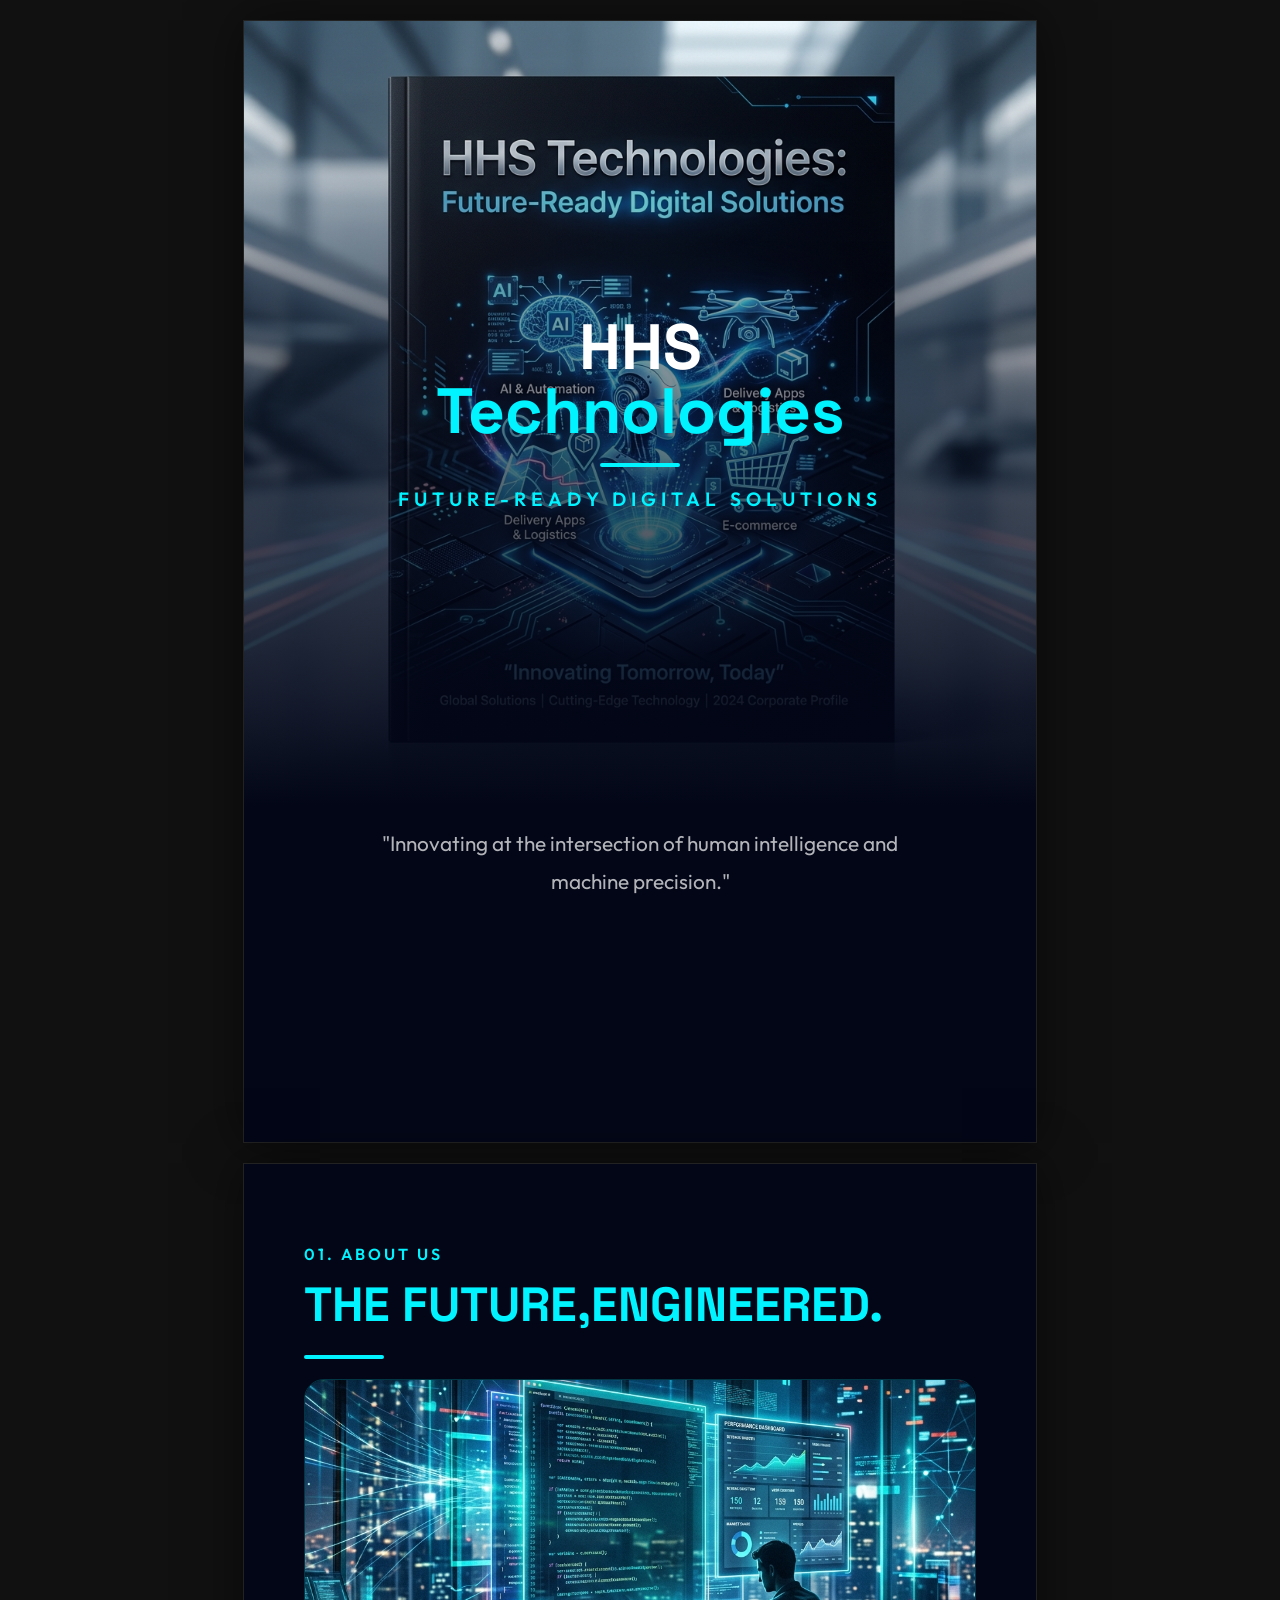
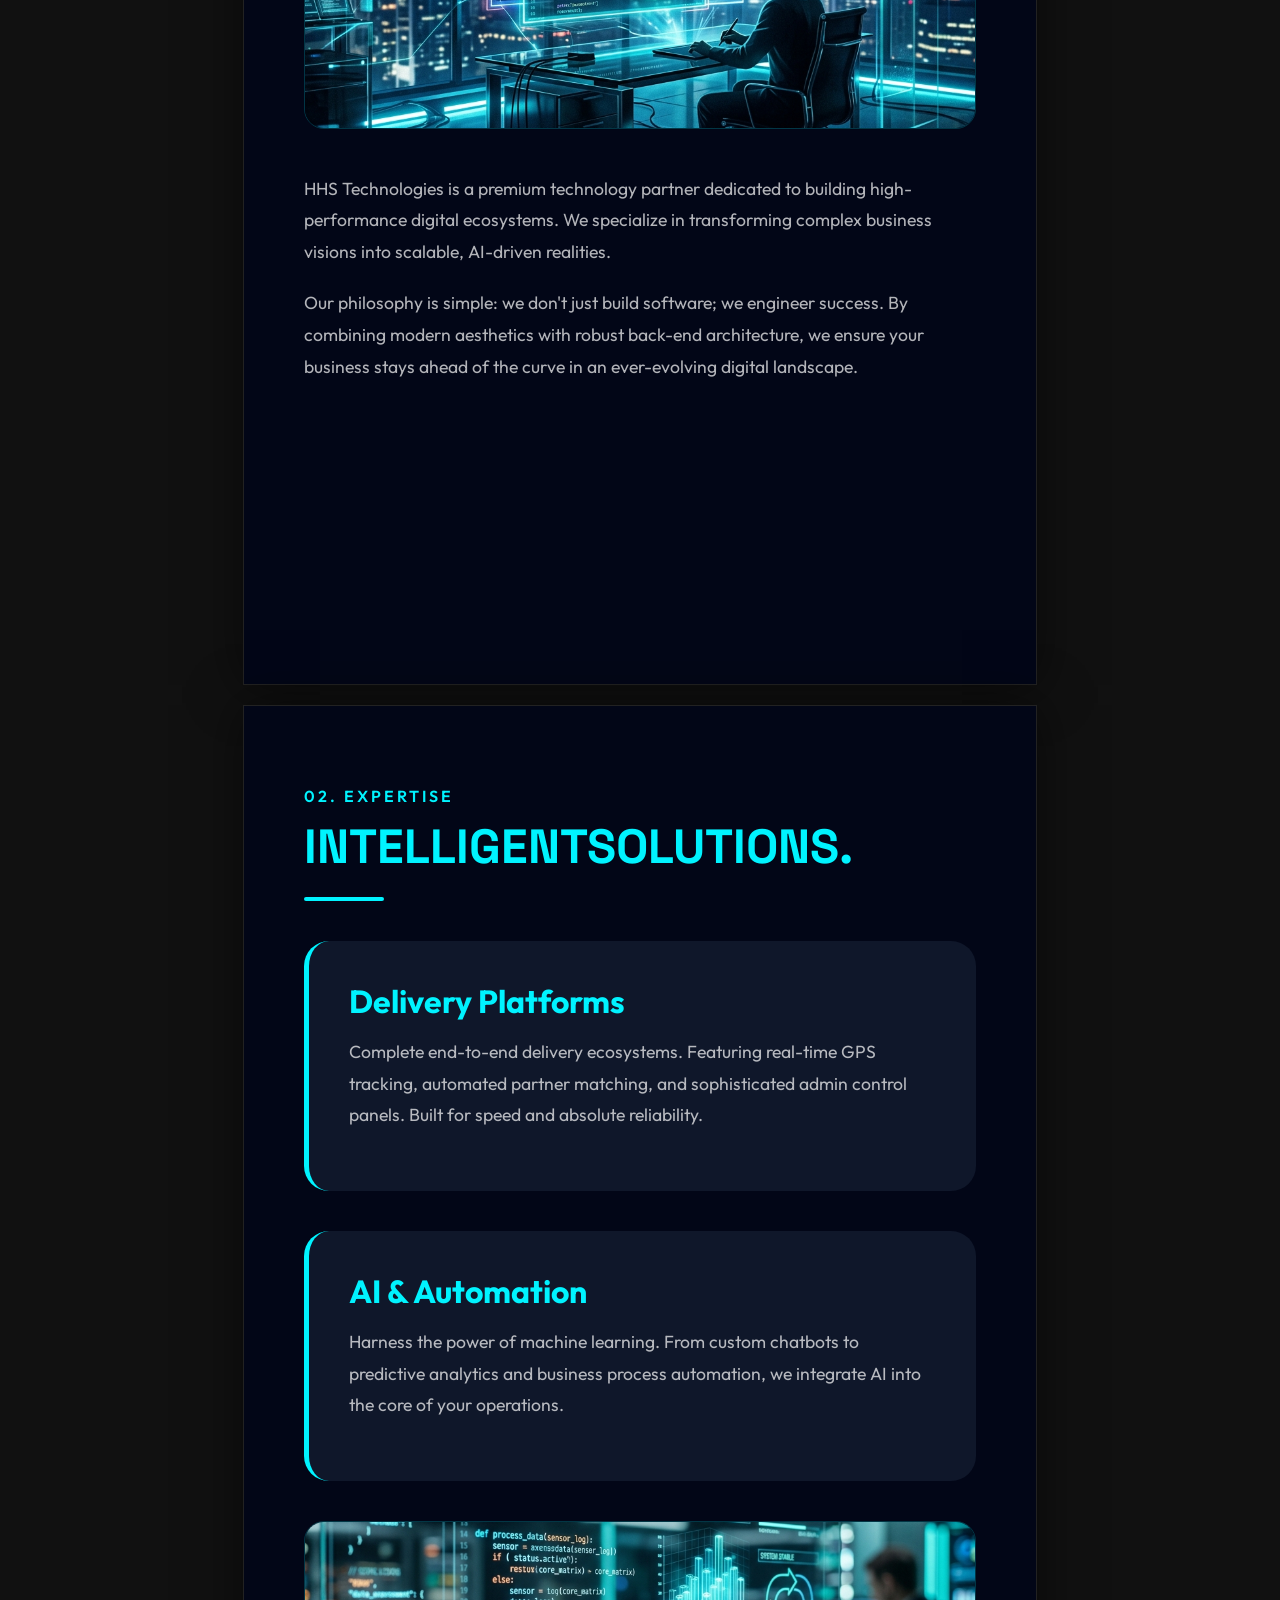
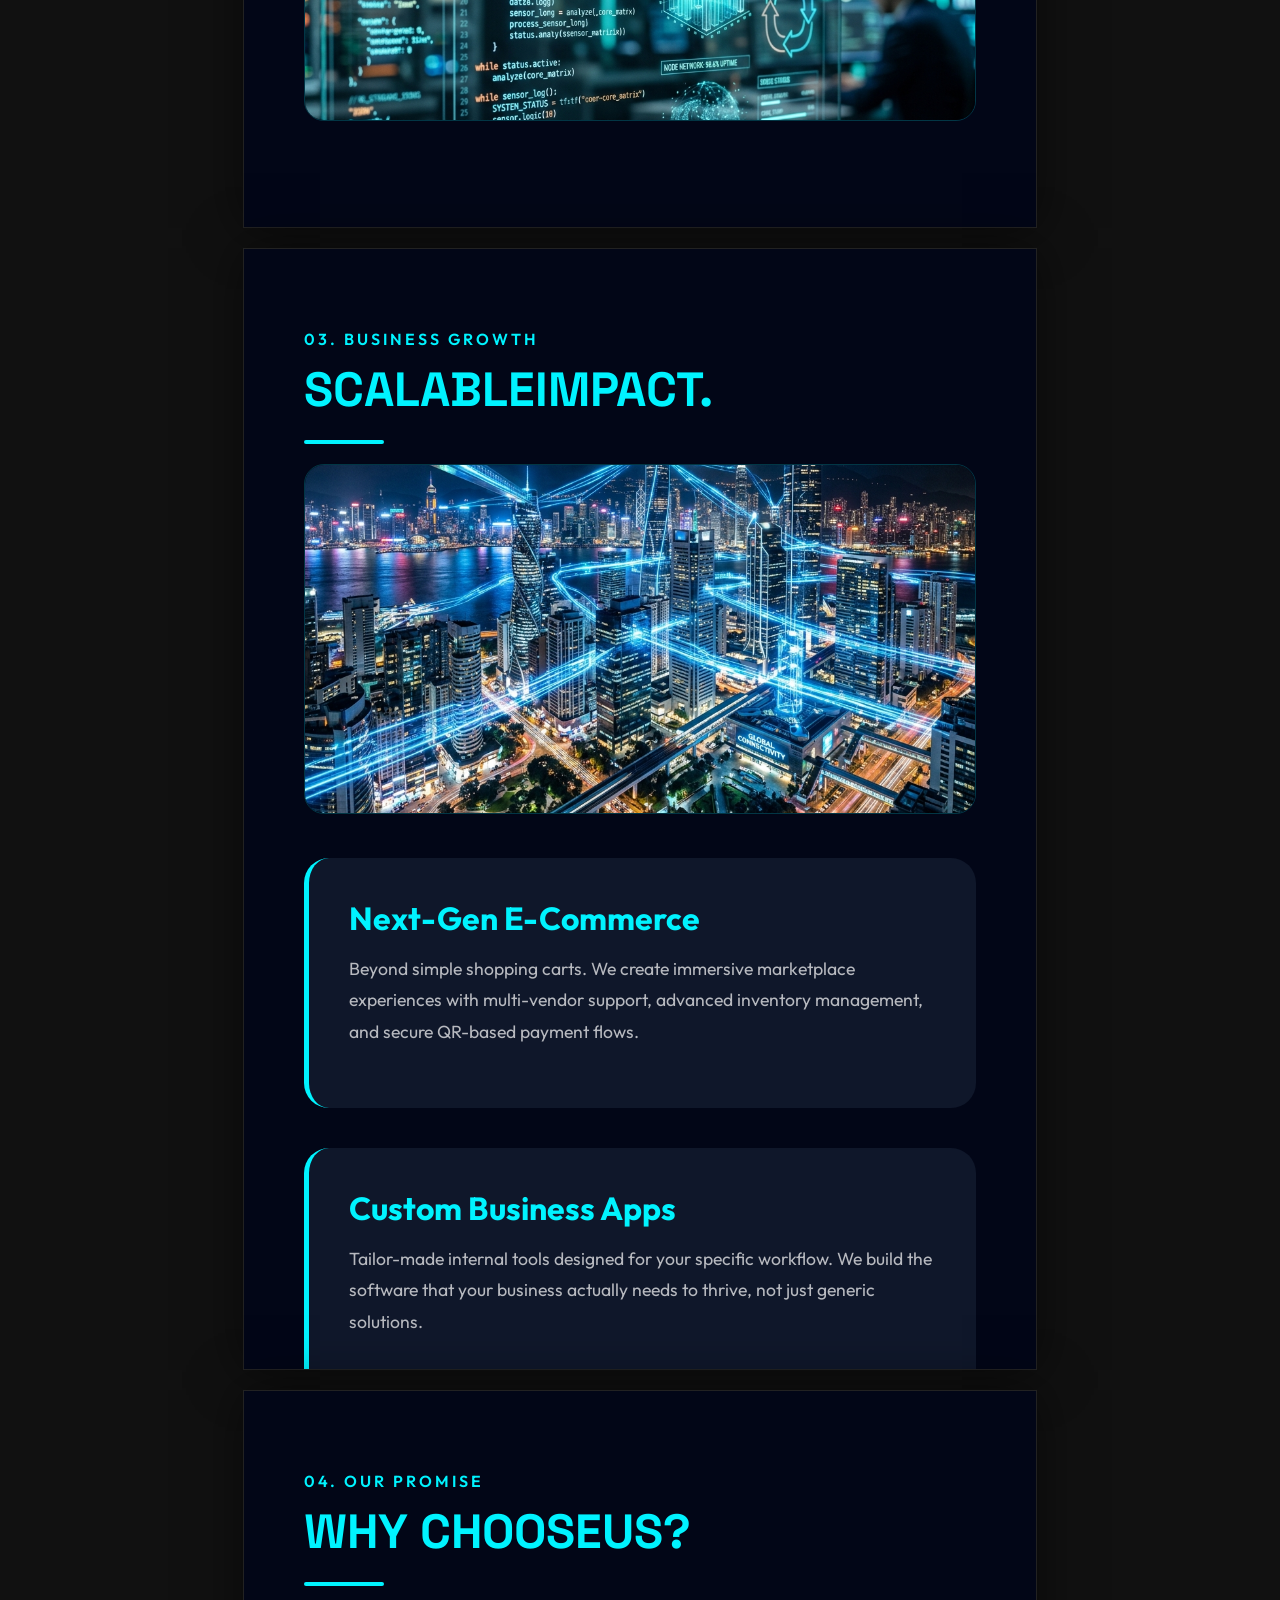
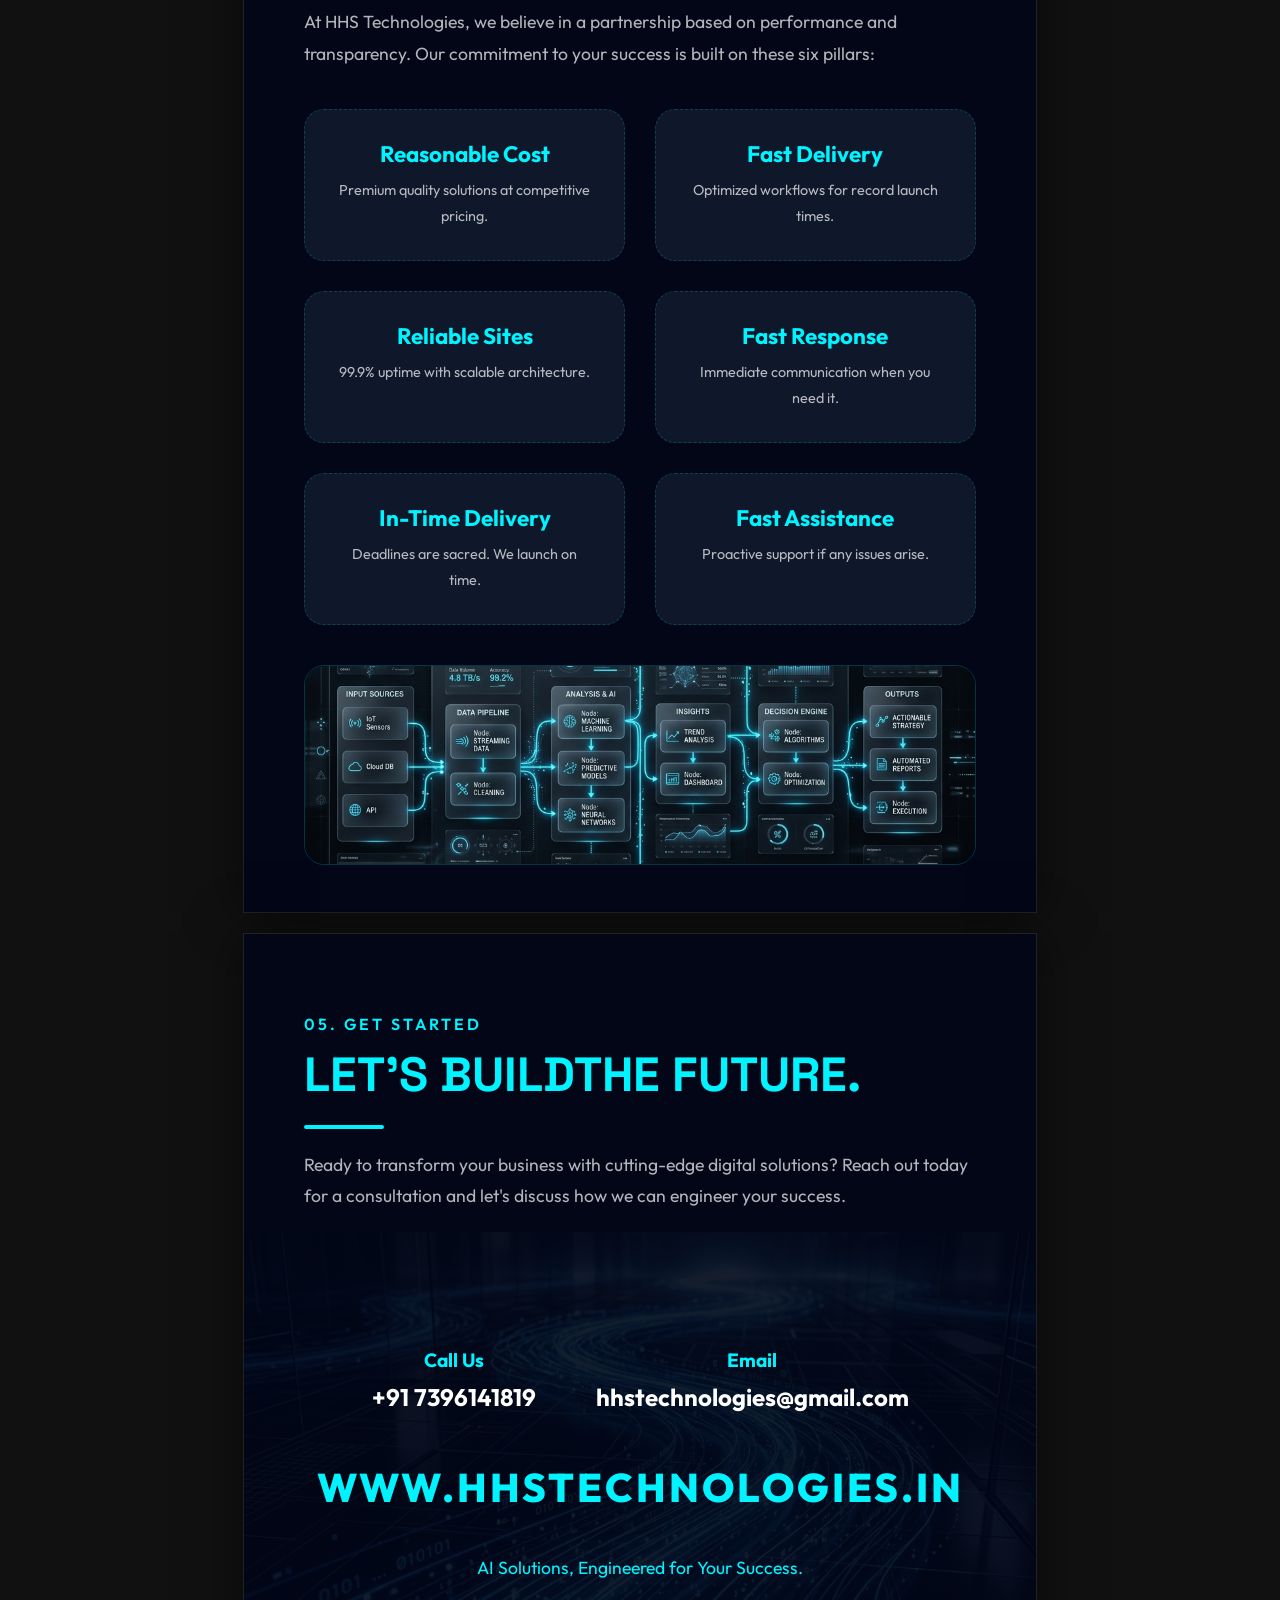
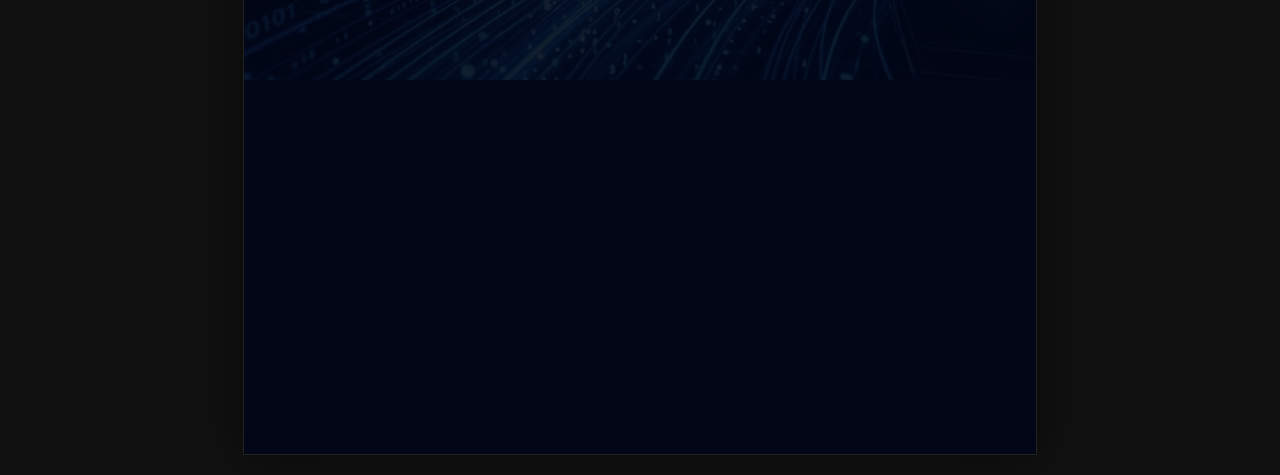
<file: brochure.html>
<!DOCTYPE html>
<html lang="en">
<head>
    <meta charset="UTF-8">
    <meta name="viewport" content="width=device-width, initial-scale=1.0">
    <title>HHS Technologies | Full Corporate Brochure</title>
    <link href="https://fonts.googleapis.com/css2?family=Outfit:wght@300;400;600;800&family=Space+Grotesk:wght@400;700&display=swap" rel="stylesheet">
    <style>
        :root {
            --neon-blue: #00f3ff;
            --deep-bg: #020617;
            --dark-surface: #0f172a;
            --text-main: #ffffff;
            --text-dim: rgba(255, 255, 255, 0.7);
            --border-glow: rgba(0, 243, 255, 0.2);
        }

        * {
            margin: 0;
            padding: 0;
            box-sizing: border-box;
            -webkit-print-color-adjust: exact;
            print-color-adjust: exact;
        }

        body {
            font-family: 'Outfit', sans-serif;
            background: #111;
            color: var(--text-main);
            overflow-x: hidden;
        }

        .brochure-page {
            width: 210mm;
            height: 297mm;
            background: var(--deep-bg);
            margin: 20px auto;
            position: relative;
            box-shadow: 0 0 50px rgba(0,0,0,0.5);
            display: flex;
            flex-direction: column;
            page-break-after: always;
            border: 1px solid #222;
            overflow: hidden;
        }

        @media print {
            .brochure-page { margin: 0; box-shadow: none; border: none; }
        }

        .accent-line {
            width: 80px;
            height: 4px;
            background: var(--neon-blue);
            margin: 20px 0;
            border-radius: 2px;
        }

        .center-line { margin: 20px auto; }

        h2 {
            font-family: 'Space Grotesk', sans-serif;
            font-size: 3rem;
            color: var(--neon-blue);
            margin-bottom: 20px;
            text-transform: uppercase;
        }

        p {
            font-size: 1.1rem;
            line-height: 1.8;
            color: var(--text-dim);
            margin-bottom: 20px;
        }

        /* PAGE 1: COVER */
        .cover-hero {
            height: 70%;
            background: url('brochure_hero.png') no-repeat center center;
            background-size: cover;
            display: flex;
            align-items: center;
            justify-content: center;
            position: relative;
        }
        .hero-overlay { position: absolute; inset: 0; background: linear-gradient(180deg, transparent 0%, var(--deep-bg) 100%); }
        .cover-content { position: relative; z-index: 2; text-align: center; }
        .cover-content h1 { font-family: 'Space Grotesk', sans-serif; font-size: 4rem; line-height: 1; }
        .cover-content h1 span { color: var(--neon-blue); display: block; }
        .cover-tagline { font-size: 1.2rem; color: var(--neon-blue); letter-spacing: 5px; font-weight: 600; text-transform: uppercase; margin-top: 20px; }

        /* PAGE 2: ABOUT */
        .page-content { padding: 80px 60px; flex-grow: 1; }
        .full-img { width: 100%; height: 350px; object-fit: cover; border-radius: 20px; margin-bottom: 40px; border: 1px solid var(--border-glow); }

        /* PAGE 3 & 4: SERVICES */
        .service-grid-big { display: grid; grid-template-columns: 1fr; gap: 40px; margin-top: 40px; }
        .service-item-big { background: var(--dark-surface); padding: 40px; border-radius: 25px; border-left: 5px solid var(--neon-blue); }
        .service-item-big h4 { font-size: 2rem; color: var(--neon-blue); margin-bottom: 15px; }

        /* PAGE 5: PROMISE */
        .promise-grid { display: grid; grid-template-columns: 1fr 1fr; gap: 30px; margin-top: 40px; }
        .promise-card { background: var(--dark-surface); padding: 30px; border-radius: 20px; border: 1px dashed var(--border-glow); text-align: center; }
        .promise-card h5 { font-size: 1.4rem; color: var(--neon-blue); margin-bottom: 10px; }
        .promise-card p { font-size: 0.9rem; margin-bottom: 0; }

        /* PAGE 6: CONTACT */
        .footer-hero { height: 40%; background: url('brochure_footer.png') no-repeat center center; background-size: cover; position: relative; }
        .footer-content { position: absolute; inset: 0; display: flex; flex-direction: column; align-items: center; justify-content: center; background: rgba(2, 6, 23, 0.9); padding: 60px; text-align: center; }
        .contact-row { display: flex; gap: 60px; margin-top: 40px; }
        .contact-box strong { color: var(--neon-blue); font-size: 1.2rem; display: block; margin-bottom: 10px; }
        .contact-box span { font-size: 1.5rem; font-weight: 700; }
        .final-url { font-size: 2.5rem; font-weight: 800; color: var(--neon-blue); margin-top: 50px; letter-spacing: 3px; }

    </style>
</head>
<body>

    <!-- PAGE 1: COVER -->
    <div class="brochure-page">
        <div class="cover-hero">
            <div class="hero-overlay"></div>
            <div class="cover-content">
                <h1>HHS<span>Technologies</span></h1>
                <div class="accent-line center-line"></div>
                <div class="cover-tagline">Future-Ready Digital Solutions</div>
            </div>
        </div>
        <div class="page-content" style="text-align: center; padding-top: 20px;">
            <p style="font-size: 1.3rem; max-width: 80%; margin: 0 auto;">"Innovating at the intersection of human intelligence and machine precision."</p>
        </div>
    </div>

    <!-- PAGE 2: ABOUT US -->
    <div class="brochure-page">
        <div class="page-content">
            <div class="sec-tag" style="color: var(--neon-blue); letter-spacing: 3px; font-weight: 600; text-transform: uppercase; margin-bottom: 10px;">01. About Us</div>
            <h2>The Future,<span>Engineered.</span></h2>
            <div class="accent-line"></div>
            <img src="brochure_about.png" alt="About HHS" class="full-img">
            <p>HHS Technologies is a premium technology partner dedicated to building high-performance digital ecosystems. We specialize in transforming complex business visions into scalable, AI-driven realities.</p>
            <p>Our philosophy is simple: we don't just build software; we engineer success. By combining modern aesthetics with robust back-end architecture, we ensure your business stays ahead of the curve in an ever-evolving digital landscape.</p>
        </div>
    </div>

    <!-- PAGE 3: CORE SERVICES I -->
    <div class="brochure-page">
        <div class="page-content">
            <div class="sec-tag" style="color: var(--neon-blue); letter-spacing: 3px; font-weight: 600; text-transform: uppercase; margin-bottom: 10px;">02. Expertise</div>
            <h2>Intelligent<span>Solutions.</span></h2>
            <div class="accent-line"></div>
            <div class="service-grid-big">
                <div class="service-item-big">
                    <h4>Delivery Platforms</h4>
                    <p>Complete end-to-end delivery ecosystems. Featuring real-time GPS tracking, automated partner matching, and sophisticated admin control panels. Built for speed and absolute reliability.</p>
                </div>
                <div class="service-item-big">
                    <h4>AI & Automation</h4>
                    <p>Harness the power of machine learning. From custom chatbots to predictive analytics and business process automation, we integrate AI into the core of your operations.</p>
                </div>
            </div>
            <img src="brochure_tech.png" alt="Tech Detail" class="full-img" style="height: 200px; margin-top: 40px;">
        </div>
    </div>

    <!-- PAGE 4: CORE SERVICES II -->
    <div class="brochure-page">
        <div class="page-content">
            <div class="sec-tag" style="color: var(--neon-blue); letter-spacing: 3px; font-weight: 600; text-transform: uppercase; margin-bottom: 10px;">03. Business Growth</div>
            <h2>Scalable<span>Impact.</span></h2>
            <div class="accent-line"></div>
            <img src="brochure_impact.png" alt="Global Impact" class="full-img">
            <div class="service-grid-big" style="margin-top: 0;">
                <div class="service-item-big">
                    <h4>Next-Gen E-Commerce</h4>
                    <p>Beyond simple shopping carts. We create immersive marketplace experiences with multi-vendor support, advanced inventory management, and secure QR-based payment flows.</p>
                </div>
                <div class="service-item-big">
                    <h4>Custom Business Apps</h4>
                    <p>Tailor-made internal tools designed for your specific workflow. We build the software that your business actually needs to thrive, not just generic solutions.</p>
                </div>
            </div>
        </div>
    </div>

    <!-- PAGE 5: OUR COMMITMENT -->
    <div class="brochure-page">
        <div class="page-content">
            <div class="sec-tag" style="color: var(--neon-blue); letter-spacing: 3px; font-weight: 600; text-transform: uppercase; margin-bottom: 10px;">04. Our Promise</div>
            <h2>Why Choose<span>Us?</span></h2>
            <div class="accent-line"></div>
            <p>At HHS Technologies, we believe in a partnership based on performance and transparency. Our commitment to your success is built on these six pillars:</p>
            
            <div class="promise-grid">
                <div class="promise-card">
                    <h5>Reasonable Cost</h5>
                    <p>Premium quality solutions at competitive pricing.</p>
                </div>
                <div class="promise-card">
                    <h5>Fast Delivery</h5>
                    <p>Optimized workflows for record launch times.</p>
                </div>
                <div class="promise-card">
                    <h5>Reliable Sites</h5>
                    <p>99.9% uptime with scalable architecture.</p>
                </div>
                <div class="promise-card">
                    <h5>Fast Response</h5>
                    <p>Immediate communication when you need it.</p>
                </div>
                <div class="promise-card">
                    <h5>In-Time Delivery</h5>
                    <p>Deadlines are sacred. We launch on time.</p>
                </div>
                <div class="promise-card">
                    <h5>Fast Assistance</h5>
                    <p>Proactive support if any issues arise.</p>
                </div>
            </div>
            <img src="brochure_workflow.png" alt="Workflow" class="full-img" style="height: 200px; margin-top: 40px;">
        </div>
    </div>

    <!-- PAGE 6: CONTACT -->
    <div class="brochure-page">
        <div class="page-content" style="flex-grow: 0; padding-bottom: 0;">
            <div class="sec-tag" style="color: var(--neon-blue); letter-spacing: 3px; font-weight: 600; text-transform: uppercase; margin-bottom: 10px;">05. Get Started</div>
            <h2>Let's Build<span>The Future.</span></h2>
            <div class="accent-line"></div>
            <p>Ready to transform your business with cutting-edge digital solutions? Reach out today for a consultation and let's discuss how we can engineer your success.</p>
        </div>
        <div class="footer-hero">
            <div class="footer-content">
                <div class="contact-row">
                    <div class="contact-box">
                        <strong>Call Us</strong>
                        <span>+91 7396141819</span>
                    </div>
                    <div class="contact-box">
                        <strong>Email</strong>
                        <span>hhstechnologies@gmail.com</span>
                    </div>
                </div>
                <div class="final-url">WWW.HHSTECHNOLOGIES.IN</div>
                <p style="margin-top: 40px; color: var(--neon-blue);">AI Solutions, Engineered for Your Success.</p>
            </div>
        </div>
    </div>

</body>
</html>
</file>
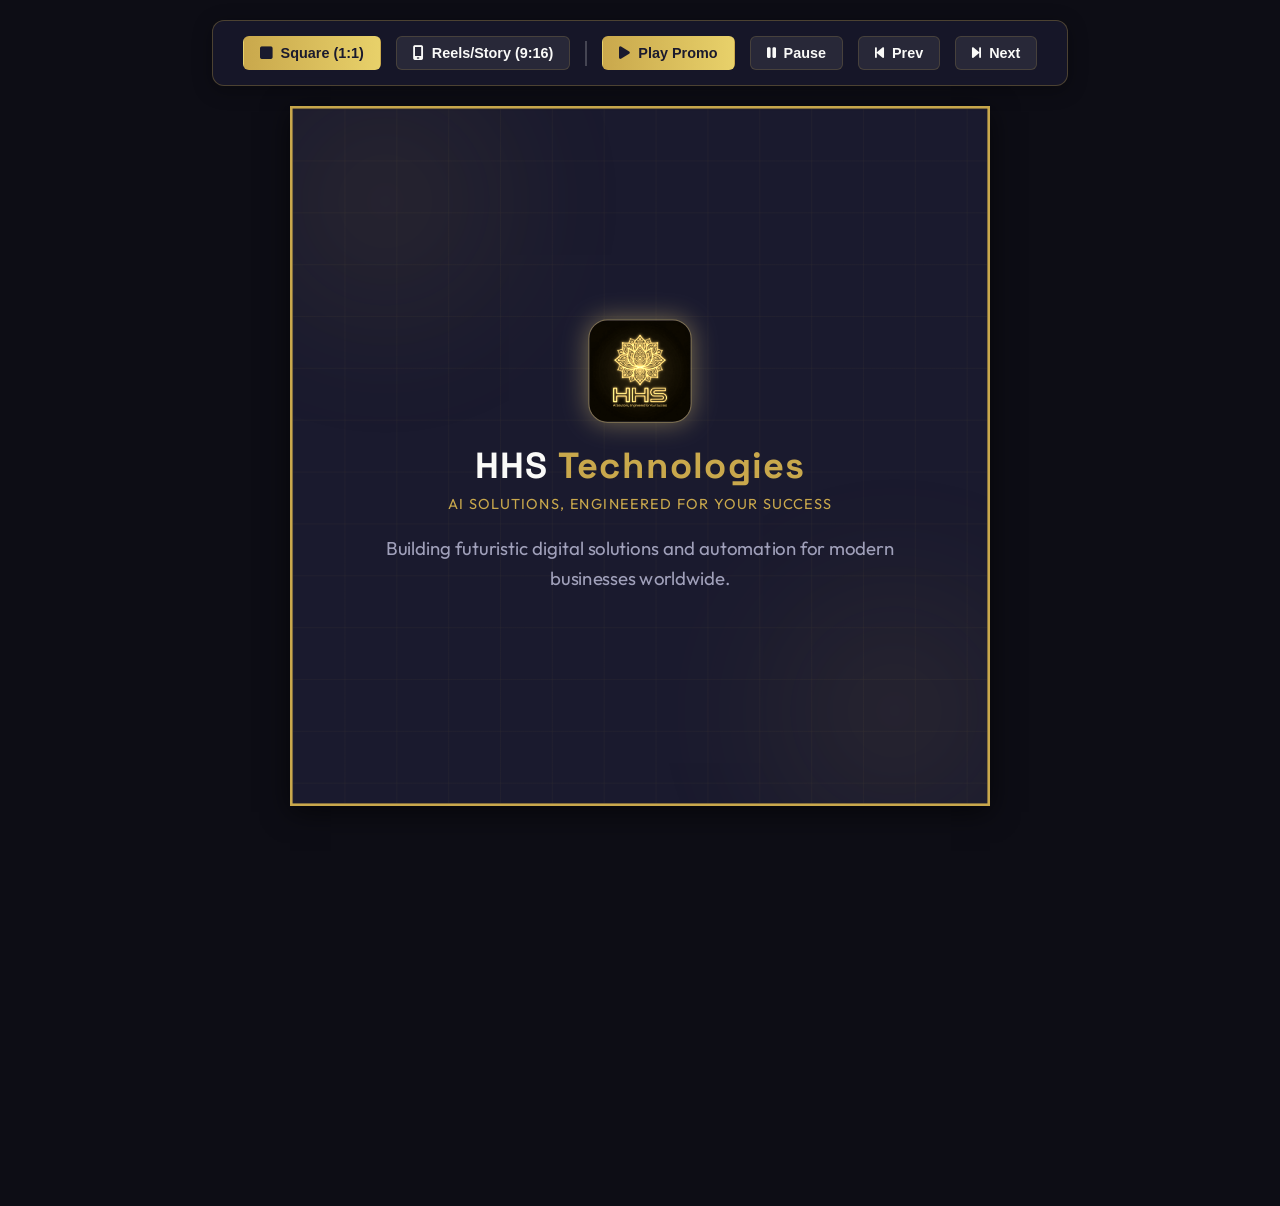
<file: instagram_promo.html>
<!DOCTYPE html>
<html lang="en">
<head>
    <meta charset="UTF-8">
    <meta name="viewport" content="width=device-width, initial-scale=1.0">
    <title>HHS Technologies - Instagram Video Promo Maker</title>
    <link href="https://fonts.googleapis.com/css2?family=Outfit:wght@300;400;600;800&family=Space+Grotesk:wght@400;700&display=swap" rel="stylesheet">
    <link rel="stylesheet" href="https://cdnjs.cloudflare.com/ajax/libs/font-awesome/6.4.0/css/all.min.css">
    <style>
        :root {
            --bg-dark: #1A1A2E;
            --accent-gold: #C9A84C;
            --accent-gold-light: #E8D16A;
            --text-light: #FAFAF8;
            --text-muted: #A0A0BA;
            --square-w: 1080px;
            --square-h: 1080px;
        }

        * {
            margin: 0;
            padding: 0;
            box-sizing: border-box;
        }

        body {
            background-color: #0d0d15;
            color: var(--text-light);
            font-family: 'Outfit', sans-serif;
            min-height: 100vh;
            display: flex;
            flex-direction: column;
            align-items: center;
            justify-content: center;
            padding: 20px;
            overflow-x: hidden;
        }

        /* Dashboard UI controls */
        .controls {
            background: rgba(26, 26, 46, 0.8);
            border: 1px solid rgba(201, 168, 76, 0.3);
            border-radius: 12px;
            padding: 15px 30px;
            margin-bottom: 20px;
            display: flex;
            gap: 15px;
            align-items: center;
            z-index: 10;
            backdrop-filter: blur(10px);
            box-shadow: 0 4px 20px rgba(0,0,0,0.3);
        }

        .btn {
            background: rgba(255,255,255,0.08);
            border: 1px solid rgba(201, 168, 76, 0.2);
            color: var(--text-light);
            padding: 8px 16px;
            border-radius: 6px;
            cursor: pointer;
            font-weight: 600;
            font-size: 0.9rem;
            transition: all 0.3s;
            display: inline-flex;
            align-items: center;
            gap: 8px;
        }

        .btn:hover {
            border-color: var(--accent-gold);
            background: rgba(201, 168, 76, 0.15);
        }

        .btn-active {
            background: linear-gradient(90deg, var(--accent-gold), var(--accent-gold-light));
            color: #1A1A2E;
            border-color: transparent;
        }

        /* Container scale wrapper to fit viewport */
        .canvas-scale-wrapper {
            transform-origin: center top;
            display: flex;
            justify-content: center;
            align-items: center;
        }

        /* Main Promo Canvas */
        .promo-canvas {
            width: 1080px;
            height: 1080px;
            background: var(--bg-dark);
            border: 4px solid var(--accent-gold);
            box-shadow: 0 10px 40px rgba(0,0,0,0.6);
            position: relative;
            overflow: hidden;
            display: flex;
            align-items: center;
            justify-content: center;
        }

        /* Layout modes */
        .promo-canvas.mode-square {
            width: 1080px;
            height: 1080px;
        }

        .promo-canvas.mode-reels {
            width: 1080px;
            height: 1920px;
        }

        /* Background Effects on Canvas */
        .canvas-bg {
            position: absolute;
            top: 0; left: 0; right: 0; bottom: 0;
            z-index: 1;
            pointer-events: none;
        }

        .canvas-grid {
            position: absolute;
            width: 100%; height: 100%;
            background-image:
                linear-gradient(rgba(201, 168, 76, 0.04) 1px, transparent 1px),
                linear-gradient(90deg, rgba(201, 168, 76, 0.04) 1px, transparent 1px);
            background-size: 80px 80px;
        }

        .canvas-circle {
            position: absolute;
            border-radius: 50%;
            filter: blur(120px);
            background: radial-gradient(circle, var(--accent-gold) 0%, transparent 70%);
            opacity: 0.15;
        }

        /* Promo Scenes */
        .scene {
            position: absolute;
            top: 0; left: 0; width: 100%; height: 100%;
            z-index: 2;
            padding: 80px;
            display: flex;
            flex-direction: column;
            justify-content: center;
            align-items: center;
            text-align: center;
            opacity: 0;
            pointer-events: none;
            transition: opacity 0.8s cubic-bezier(0.4, 0, 0.2, 1);
        }

        .scene.active {
            opacity: 1;
            pointer-events: auto;
        }

        /* Scene elements with animation delay support */
        .animate-in {
            opacity: 0;
            transform: translateY(40px);
            transition: opacity 0.8s cubic-bezier(0.34, 1.56, 0.64, 1), transform 0.8s cubic-bezier(0.34, 1.56, 0.64, 1);
        }

        .active .animate-in {
            opacity: 1;
            transform: translateY(0);
        }

        .delay-1 { transition-delay: 0.2s; }
        .delay-2 { transition-delay: 0.4s; }
        .delay-3 { transition-delay: 0.6s; }
        .delay-4 { transition-delay: 0.8s; }

        /* Typography inside Canvas */
        h1, h2, h3 {
            font-family: 'Space Grotesk', sans-serif;
            font-weight: 700;
        }

        .main-logo {
            width: 160px;
            height: 160px;
            margin-bottom: 30px;
            border-radius: 30px;
            box-shadow: 0 0 40px rgba(201, 168, 76, 0.4);
            border: 2px solid rgba(201, 168, 76, 0.4);
            filter: sepia(1) saturate(180%) hue-rotate(5deg) brightness(1.1) contrast(1.1);
        }

        .promo-canvas.mode-reels .main-logo {
            width: 220px;
            height: 220px;
        }

        .brand-title {
            font-size: 3.5rem;
            letter-spacing: 2px;
            margin-bottom: 10px;
        }

        .brand-title span {
            color: var(--accent-gold);
        }

        .brand-slogan {
            font-size: 1.4rem;
            color: var(--accent-gold);
            text-transform: uppercase;
            letter-spacing: 2px;
            margin-bottom: 30px;
        }

        .intro-text {
            font-size: 1.8rem;
            color: var(--text-muted);
            max-width: 800px;
            line-height: 1.6;
        }

        /* Services Grid layout */
        .service-list {
            display: flex;
            flex-direction: column;
            gap: 20px;
            width: 100%;
            max-width: 800px;
            margin-top: 40px;
        }

        .service-item {
            background: rgba(255,255,255,0.03);
            border: 1px solid rgba(201, 168, 76, 0.15);
            border-radius: 16px;
            padding: 25px;
            display: flex;
            align-items: center;
            gap: 25px;
            text-align: left;
            backdrop-filter: blur(8px);
        }

        .service-icon {
            width: 60px;
            height: 60px;
            border-radius: 12px;
            background: rgba(201, 168, 76, 0.1);
            color: var(--accent-gold);
            display: flex;
            align-items: center;
            justify-content: center;
            font-size: 1.8rem;
            border: 1px solid rgba(201, 168, 76, 0.3);
        }

        .service-info h3 {
            font-size: 1.5rem;
            margin-bottom: 5px;
            color: var(--text-light);
        }

        .service-info p {
            color: var(--text-muted);
            font-size: 1.1rem;
        }

        /* Pricing Card inside canvas */
        .pricing-deck {
            display: flex;
            gap: 30px;
            width: 100%;
            justify-content: center;
            margin-top: 40px;
        }

        .promo-canvas.mode-reels .pricing-deck {
            flex-direction: column;
            align-items: center;
        }

        .pricing-box {
            background: rgba(255, 255, 255, 0.03);
            border: 1px solid rgba(201, 168, 76, 0.2);
            border-radius: 20px;
            padding: 30px;
            flex: 1;
            max-width: 280px;
            text-align: center;
        }

        .pricing-box.featured {
            border-color: var(--accent-gold);
            background: rgba(201, 168, 76, 0.05);
            transform: scale(1.05);
        }

        .pricing-box h3 {
            font-size: 1.4rem;
            margin-bottom: 15px;
        }

        .pricing-box .price {
            font-size: 2.2rem;
            color: var(--accent-gold);
            font-weight: 800;
            margin-bottom: 10px;
        }

        .pricing-box .price span {
            font-size: 0.9rem;
            display: block;
            color: var(--text-muted);
            font-weight: 400;
        }

        /* Call To Action scene */
        .contact-btn-promo {
            background: linear-gradient(90deg, var(--accent-gold), var(--accent-gold-light));
            color: #1A1A2E;
            padding: 16px 36px;
            font-size: 1.5rem;
            border-radius: 50px;
            font-weight: 800;
            text-transform: uppercase;
            letter-spacing: 1.5px;
            margin: 30px 0;
            display: inline-block;
        }

        .promo-url {
            font-size: 2.2rem;
            font-family: 'Space Grotesk', sans-serif;
            color: var(--accent-gold);
            font-weight: 700;
            letter-spacing: 1px;
            text-shadow: 0 0 20px rgba(201,168,76,0.3);
        }

        .scene-heading {
            font-size: 3rem;
            margin-bottom: 20px;
        }

        .scene-subheading {
            font-size: 1.5rem;
            color: var(--text-muted);
            margin-bottom: 40px;
        }

        /* Adjustments for Reels Mode (9:16) */
        .promo-canvas.mode-reels .scene {
            padding: 60px;
            justify-content: space-around;
        }

        .promo-canvas.mode-reels .brand-title {
            font-size: 4.5rem;
        }

        .promo-canvas.mode-reels .scene-heading {
            font-size: 4rem;
        }

        .promo-canvas.mode-reels .intro-text {
            font-size: 2.2rem;
        }
    </style>
</head>
<body>

    <div class="controls">
        <button class="btn btn-active" id="btn-square"><i class="fa-solid fa-square"></i> Square (1:1)</button>
        <button class="btn" id="btn-reels"><i class="fa-solid fa-mobile-screen"></i> Reels/Story (9:16)</button>
        <div style="width: 2px; height: 25px; background: rgba(255,255,255,0.2);"></div>
        <button class="btn btn-active" id="btn-play"><i class="fa-solid fa-play"></i> Play Promo</button>
        <button class="btn" id="btn-pause"><i class="fa-solid fa-pause"></i> Pause</button>
        <button class="btn" id="btn-prev"><i class="fa-solid fa-backward-step"></i> Prev</button>
        <button class="btn" id="btn-next"><i class="fa-solid fa-forward-step"></i> Next</button>
    </div>

    <div class="canvas-scale-wrapper" id="scale-wrapper">
        <div class="promo-canvas mode-square" id="canvas">
            
            <!-- Background Graphics -->
            <div class="canvas-bg">
                <div class="canvas-grid"></div>
                <div class="canvas-circle" style="top: -10%; left: -10%; width: 500px; height: 500px;"></div>
                <div class="canvas-circle" style="bottom: -10%; right: -10%; width: 500px; height: 500px;"></div>
            </div>

            <!-- Scene 1: Welcome & Branding -->
            <div class="scene active" id="scene-1">
                <img src="assets/logo.png" alt="HHS Technologies" class="main-logo animate-in delay-1">
                <h1 class="brand-title animate-in delay-2">HHS <span>Technologies</span></h1>
                <div class="brand-slogan animate-in delay-3">AI Solutions, Engineered for Your Success</div>
                <p class="intro-text animate-in delay-4">Building futuristic digital solutions and automation for modern businesses worldwide.</p>
            </div>

            <!-- Scene 2: Services Showcase -->
            <div class="scene" id="scene-2">
                <h2 class="scene-heading animate-in delay-1">What We Build</h2>
                <div class="scene-subheading animate-in delay-2">High-performance digital products</div>
                <div class="service-list">
                    <div class="service-item animate-in delay-3">
                        <div class="service-icon"><i class="fas fa-truck-fast"></i></div>
                        <div class="service-info">
                            <h3>Delivery Platforms</h3>
                            <p>Swiggy/Zomato style platforms with real-time tracking.</p>
                        </div>
                    </div>
                    <div class="service-item animate-in delay-4">
                        <div class="service-icon"><i class="fas fa-store"></i></div>
                        <div class="service-info">
                            <h3>E-commerce & Marketplace</h3>
                            <p>Scalable marketplace platforms and custom shop checkout applications.</p>
                        </div>
                    </div>
                </div>
            </div>

            <!-- Scene 3: Pricing Showcase -->
            <div class="scene" id="scene-3">
                <h2 class="scene-heading animate-in delay-1">Affordable Pricing</h2>
                <div class="scene-subheading animate-in delay-2">Premium quality packages starting from</div>
                
                <div class="pricing-deck">
                    <div class="pricing-box animate-in delay-3">
                        <h3>Basic Plan</h3>
                        <div class="price">₹5,000 <span>Starting from</span></div>
                        <p style="color: var(--text-muted);">Perfect for startups</p>
                    </div>
                    <div class="pricing-box featured animate-in delay-4">
                        <h3>Standard Plan</h3>
                        <div class="price">₹8,000 <span>Starting from</span></div>
                        <p style="color: var(--accent-gold);">Most Popular Plan</p>
                    </div>
                </div>
            </div>

            <!-- Scene 4: Call To Action -->
            <div class="scene" id="scene-4">
                <img src="assets/logo.png" alt="HHS Technologies" class="main-logo animate-in delay-1" style="width: 100px; height: 100px; margin-bottom: 20px;">
                <h2 class="scene-heading animate-in delay-2">Start Your Project Today</h2>
                <div class="scene-subheading animate-in delay-3">Let's build something futuristic together.</div>
                <div class="contact-btn-promo animate-in delay-4">Hire HHS Technologies</div>
                <div class="promo-url animate-in delay-4">hhstechnologies.in</div>
            </div>

        </div>
    </div>

    <script>
        const canvas = document.getElementById('canvas');
        const scaleWrapper = document.getElementById('scale-wrapper');
        const btnSquare = document.getElementById('btn-square');
        const btnReels = document.getElementById('btn-reels');
        const btnPlay = document.getElementById('btn-play');
        const btnPause = document.getElementById('btn-pause');
        const btnPrev = document.getElementById('btn-prev');
        const btnNext = document.getElementById('btn-next');

        const scenes = Array.from(document.querySelectorAll('.scene'));
        let currentSceneIdx = 0;
        let isPlaying = false;
        let intervalId = null;
        const slideDuration = 4500; // milliseconds

        // Layout Scaling
        function adjustScaling() {
            const viewportH = window.innerHeight - 200;
            const canvasH = canvas.offsetHeight;
            const scale = Math.min(1, viewportH / canvasH);
            scaleWrapper.style.transform = `scale(${scale})`;
        }

        btnSquare.addEventListener('click', () => {
            canvas.className = 'promo-canvas mode-square';
            btnSquare.classList.add('btn-active');
            btnReels.classList.remove('btn-active');
            setTimeout(adjustScaling, 50);
        });

        btnReels.addEventListener('click', () => {
            canvas.className = 'promo-canvas mode-reels';
            btnReels.classList.add('btn-active');
            btnSquare.classList.remove('btn-active');
            setTimeout(adjustScaling, 50);
        });

        window.addEventListener('resize', adjustScaling, { passive: true });
        setTimeout(adjustScaling, 200);

        // Slide Transitions
        function showScene(idx) {
            // Instantly clear active states
            scenes.forEach(s => {
                s.classList.remove('active');
            });
            
            // Set index
            currentSceneIdx = idx;
            
            // Trigger transition on next frame
            requestAnimationFrame(() => {
                scenes[currentSceneIdx].classList.add('active');
            });
        }

        function nextScene() {
            const nextIdx = (currentSceneIdx + 1) % scenes.length;
            showScene(nextIdx);
        }

        function prevScene() {
            const prevIdx = (currentSceneIdx - 1 + scenes.length) % scenes.length;
            showScene(prevIdx);
        }

        function startAutoplay() {
            if (isPlaying) return;
            isPlaying = true;
            btnPlay.classList.add('btn-active');
            btnPause.classList.remove('btn-active');
            
            if (intervalId) clearInterval(intervalId);
            intervalId = setInterval(nextScene, slideDuration);
        }

        function stopAutoplay() {
            isPlaying = false;
            btnPlay.classList.remove('btn-active');
            btnPause.classList.add('btn-active');
            
            if (intervalId) {
                clearInterval(intervalId);
                intervalId = null;
            }
        }

        // Event Listeners
        btnPlay.addEventListener('click', startAutoplay);
        btnPause.addEventListener('click', stopAutoplay);
        btnPrev.addEventListener('click', () => {
            stopAutoplay();
            prevScene();
        });
        btnNext.addEventListener('click', () => {
            stopAutoplay();
            nextScene();
        });

        // Initialize slideshow
        showScene(0);
        startAutoplay();
    </script>
</body>
</html>
</file>
